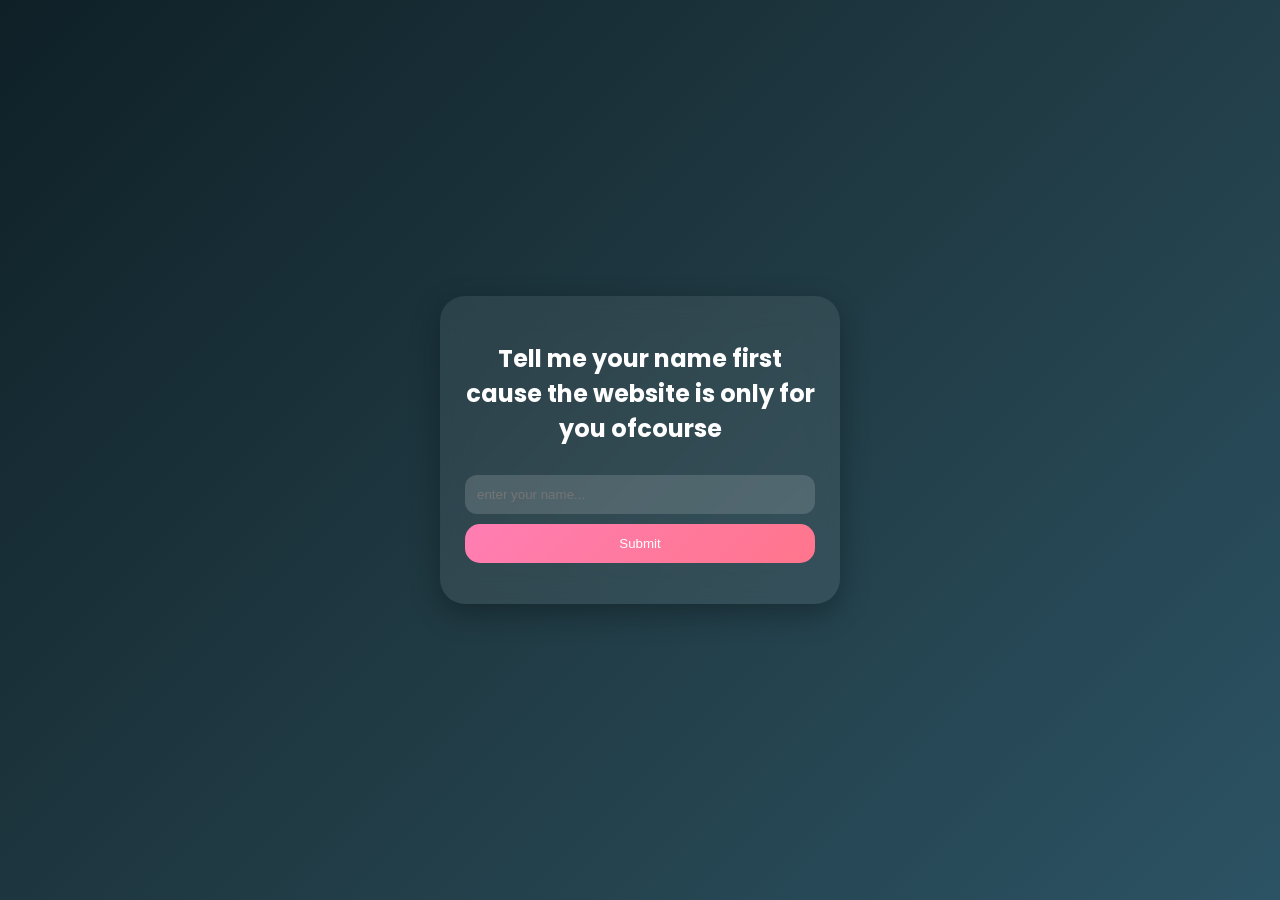
<file: index.html>
<!DOCTYPE html>
<html>
<head>
<meta name="viewport" content="width=device-width, initial-scale=1.0">
<link rel="stylesheet" href="style.css">
<link href="https://fonts.googleapis.com/css2?family=Poppins:wght@300;500;600&display=swap" rel="stylesheet">
</head>

<body class="center">
<div class="card">

<h2>Tell me your name first cause the website is only for you ofcourse</h2>

<input id="nameInput" placeholder="enter your name...">
<button onclick="checkName()">Submit</button>

<p id="msg"></p>

</div>

<script src="data.js"></script>

<script>
function checkName(){
 let name = document.getElementById("nameInput").value
              .toLowerCase()
              .trim();   // 🔥 THIS IS THE IMPORTANT PART

 saveName(name);

 if(name === "supriya"){
   document.getElementById("msg").innerText =
   "Ooh it's actually you welcome to my little website created for you";

   setTimeout(()=>location.href="home.html",1500);
 } else {
   document.getElementById("msg").innerText =
   "hmm… this place might not be for you 👀";
 }
}
</script>

</body>
</html>
</file>
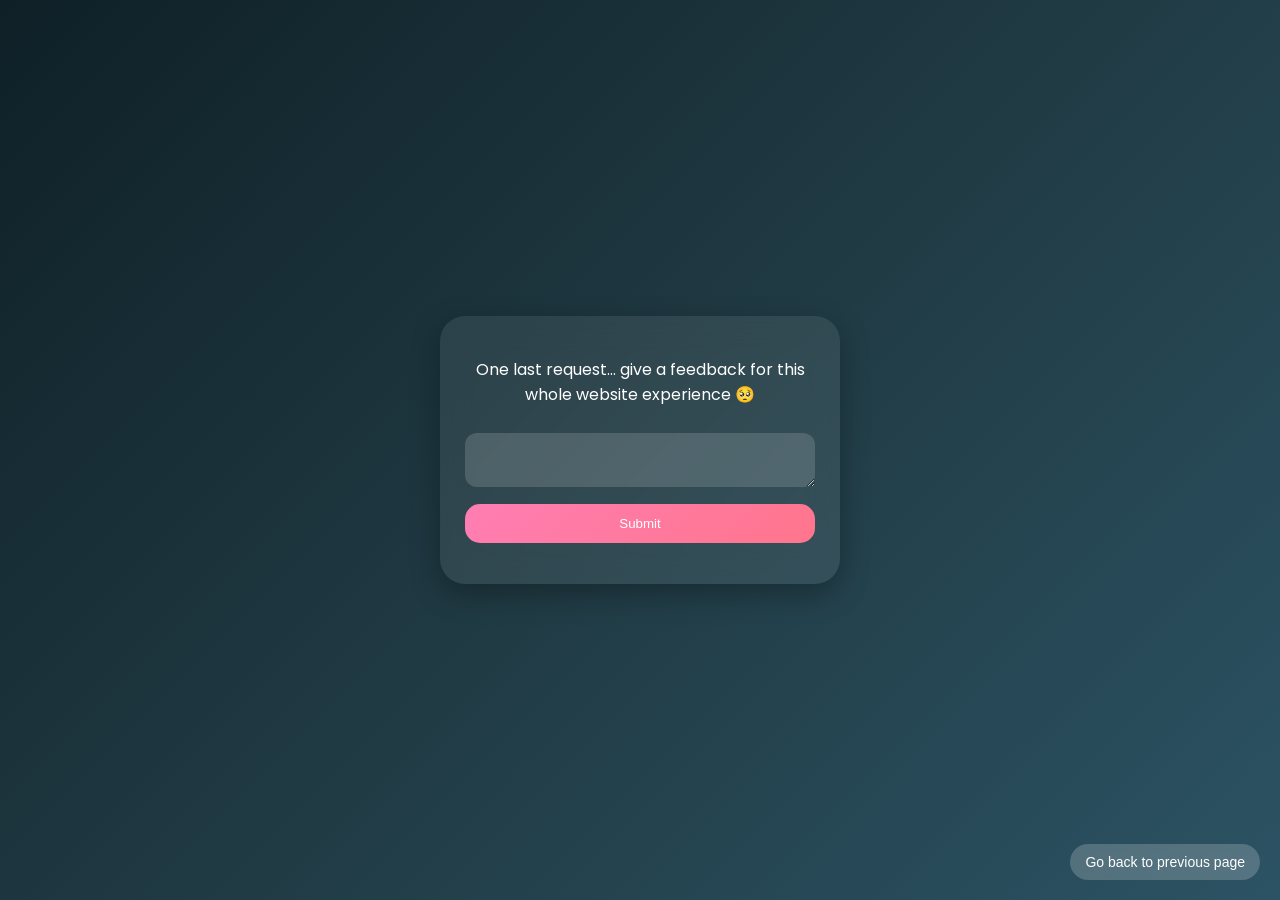
<file: feedback.html>
<!DOCTYPE html>
<html>
<head>
<meta name="viewport" content="width=device-width, initial-scale=1.0">
<link rel="stylesheet" href="style.css">
<link href="https://fonts.googleapis.com/css2?family=Poppins:wght@300;500;600&display=swap" rel="stylesheet">
</head>
 
<body class="center">
<div class="card">

<p>One last request… give a feedback for this whole website experience 🥺</p>

<textarea oninput="saveFeedback(this.value)"></textarea>

<button onclick="submitAll()">Submit</button>

<p id="msg"></p>

</div>

<button class="back" onclick="history.back()">Go back to previous page</button>

<script src="data.js"></script>

<script>
function submitAll(){
 sendData();
 document.getElementById("msg").innerText=
 "alright, thanks for your glamorous time for me 😊";
}
</script>
</body>
</html>
</file>
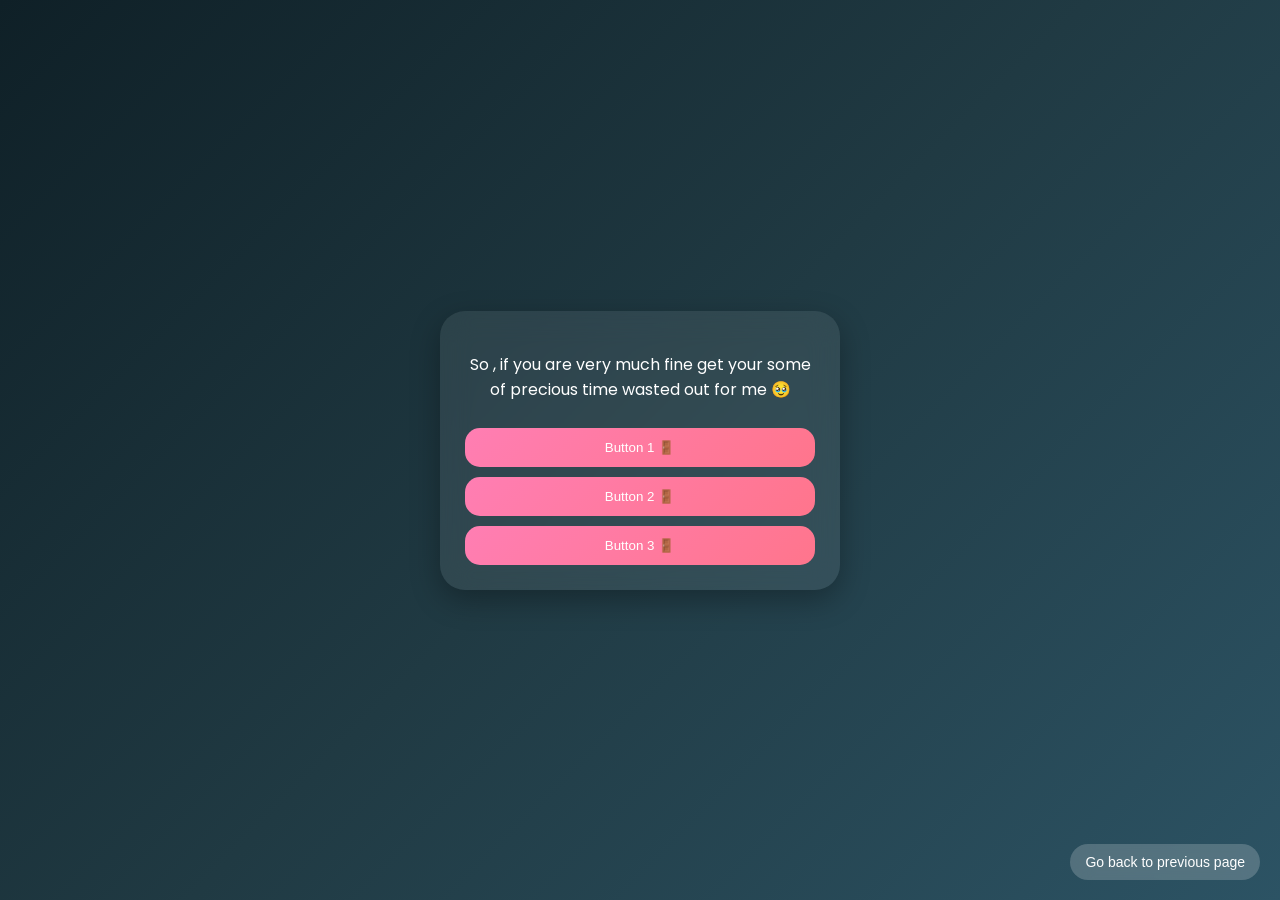
<file: fine.html>
<!DOCTYPE html>
<html>
<head>
<meta name="viewport" content="width=device-width, initial-scale=1.0">
<link rel="stylesheet" href="style.css">
<link href="https://fonts.googleapis.com/css2?family=Poppins:wght@300;500;600&display=swap" rel="stylesheet">
</head>

<body class="center">
<div class="card">

<p>So , if you are very much fine get your some of precious time wasted out for me 🥹</p>

<button onclick="location.href='traits.html'">Button 1 🚪</button>
<button onclick="location.href='images.html'">Button 2 🚪</button>
<button onclick="location.href='feedback.html'">Button 3 🚪</button>

</div>

<button class="back" onclick="history.back()">Go back to previous page</button>

<script src="data.js"></script>
</body>

</html>
</file>
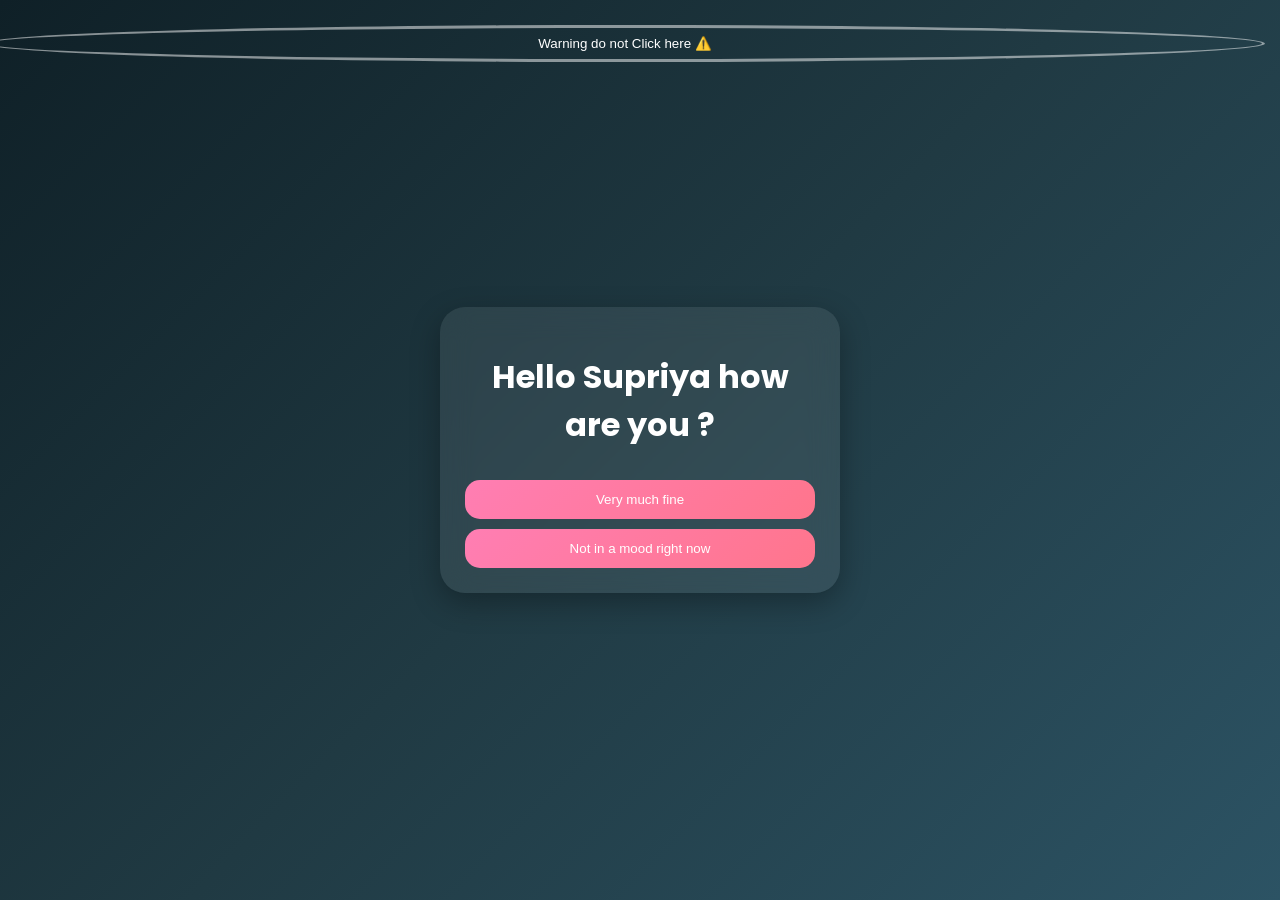
<file: home.html>
<head>
<meta name="viewport" content="width=device-width, initial-scale=1.0">
<link rel="stylesheet" href="style.css">
<link href="https://fonts.googleapis.com/css2?family=Poppins:wght@300;500;600&display=swap" rel="stylesheet">
</head>

<body class="center">

<button class="warning" onclick="location.href='warning.html'">Warning do not Click here ⚠️</button>

<div class="card">
<h1>Hello Supriya how are you ?</h1>

<button onclick="saveMood('fine'); location.href='fine.html'">Very much fine</button>
<button onclick="saveMood('not in mood'); location.href='mood.html'">Not in a mood right now</button>
</div>

<script src="data.js"></script>
</body>
</file>
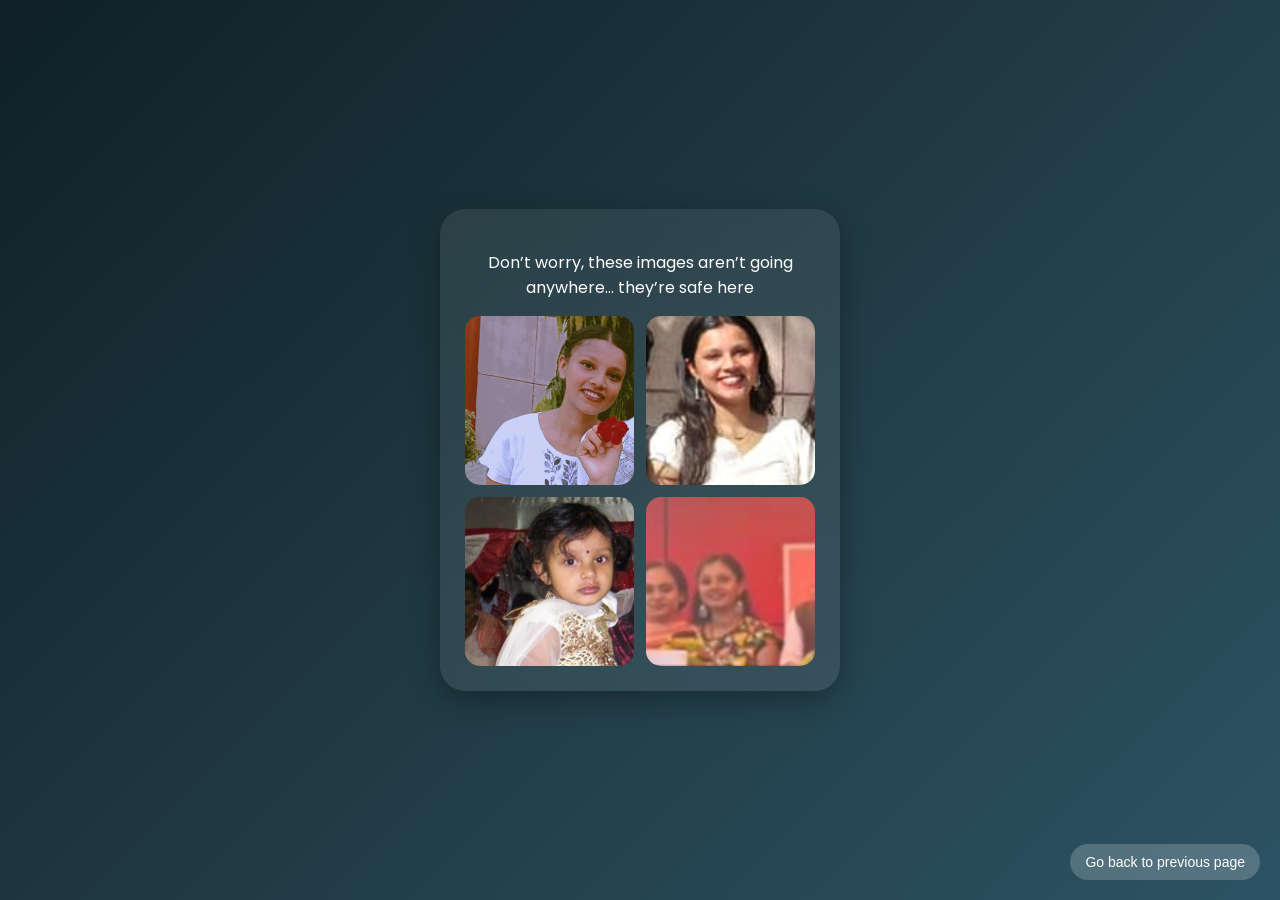
<file: images.html>
<!DOCTYPE html>
<html>
<head>
<meta name="viewport" content="width=device-width, initial-scale=1.0">
<link rel="stylesheet" href="style.css">
<link href="https://fonts.googleapis.com/css2?family=Poppins:wght@300;500;600&display=swap" rel="stylesheet">

<style>
.grid {
  display: grid;
  grid-template-columns: repeat(2, 1fr);
  gap: 12px;
}

.grid img {
  width: 100%;
  aspect-ratio: 1/1;
  object-fit: cover;
  border-radius: 15px;
  cursor: pointer;
  transition: all 0.35s ease;
}

/* hover effect */
.grid img:hover {
  transform: scale(1.06);
  box-shadow: 0 10px 25px rgba(255, 120, 150, 0.4);
}

/* smooth popup viewer */
.img-viewer {
  position: fixed;
  top: 0;
  left: 0;
  width: 100%;
  height: 100%;
  background: rgba(0,0,0,0);
  display: flex;
  align-items: center;
  justify-content: center;
  z-index: 999;
  opacity: 0;
  transition: all 0.3s ease;
}

.img-viewer.show {
  background: rgba(0,0,0,0.85);
  opacity: 1;
}

.img-popup {
  max-width: 85%;
  max-height: 85%;
  border-radius: 20px;
  transform: scale(0.8);
  transition: all 0.3s ease;
}

.img-viewer.show .img-popup {
  transform: scale(1);
}
</style>

</head>

<body class="center">

<div class="card">

<p>Don’t worry, these images aren’t going anywhere… they’re safe here</p>

<div class="grid">
  <img src="Image5.jpeg" onclick="openImg(this.src)">
  <img src="Image6.jpeg" onclick="openImg(this.src)">
  <img src="Image3.jpeg" onclick="openImg(this.src)">
  <img src="Image4.jpeg" onclick="openImg(this.src)">
</div>

</div>

<button class="back" onclick="history.back()">
Go back to previous page
</button>

<script src="data.js"></script>

<script>
function openImg(src){
  let viewer = document.createElement("div");
  viewer.className = "img-viewer";

  viewer.innerHTML = `
    <img src="${src}" class="img-popup">
  `;

  viewer.onclick = () => {
    viewer.classList.remove("show");
    setTimeout(() => document.body.removeChild(viewer), 300);
  };

  document.body.appendChild(viewer);

  setTimeout(() => viewer.classList.add("show"), 10);
}
</script>

</body>
</html>
</file>
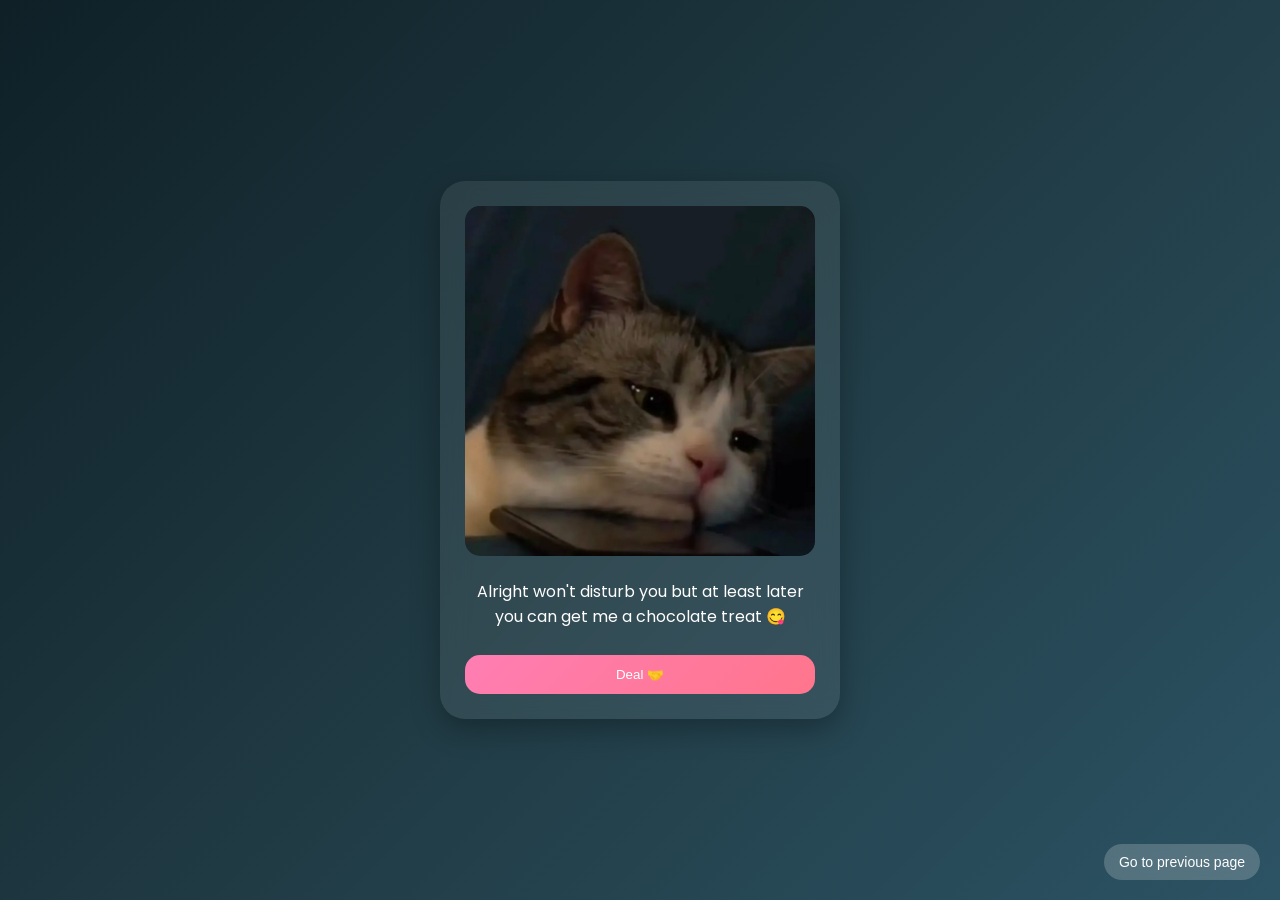
<file: mood.html>
<!DOCTYPE html>
<html>
<head>
<meta name="viewport" content="width=device-width, initial-scale=1.0">
<link rel="stylesheet" href="style.css">
<link href="https://fonts.googleapis.com/css2?family=Poppins:wght@300;500;600&display=swap" rel="stylesheet">
</head>

<body class="center">
<div class="card">
<img src="Deal.jpg">
<p>Alright won't disturb you but at least later you can get me a chocolate treat 😋</p>

<button onclick="deal(this)">Deal 🤝</button>
</div>

<button class="back" onclick="history.back()">Go to previous page</button>

<script src="data.js"></script>
<script>
function deal(btn){
 btn.innerText="No backing out now 😈";
 btn.disabled=true;
}
</script>
</body>
</html>
</file>
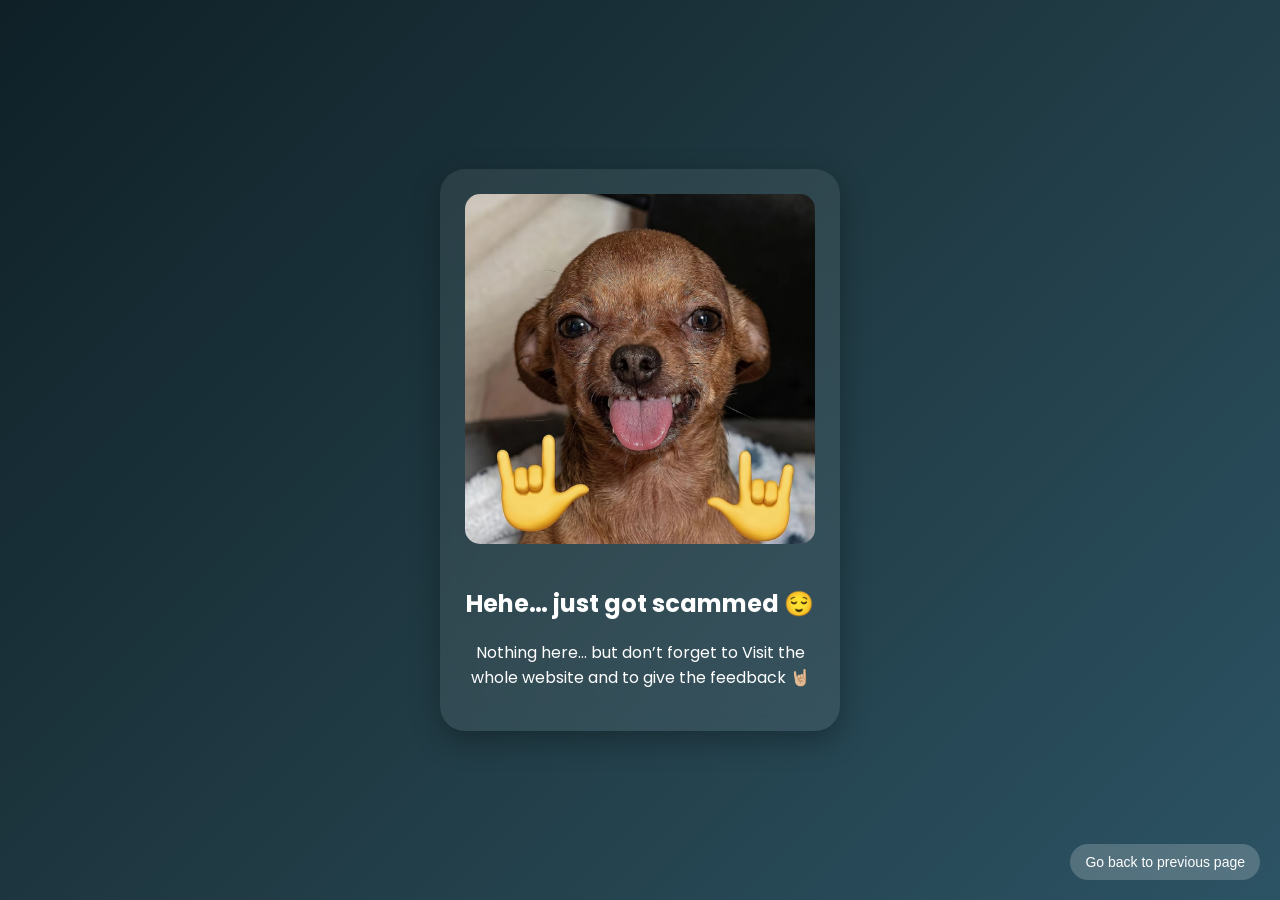
<file: prank.html>
<!DOCTYPE html>
<html>
<head>
<meta name="viewport" content="width=device-width, initial-scale=1.0">
<link rel="stylesheet" href="style.css">
<link href="https://fonts.googleapis.com/css2?family=Poppins:wght@300;500;600&display=swap" rel="stylesheet">
</head>

<body class="center">

<div class="card">

<img src="Dog.jpg" style="margin-bottom:15px;">

<h2>Hehe… just got scammed 😌</h2>

<p>Nothing here… but don’t forget to Visit the whole website and to give the feedback 🤘🏼</p>

</div>

<button class="back" onclick="history.back()">Go back to previous page</button>

<script src="data.js"></script>

</body>
</html>
</file>
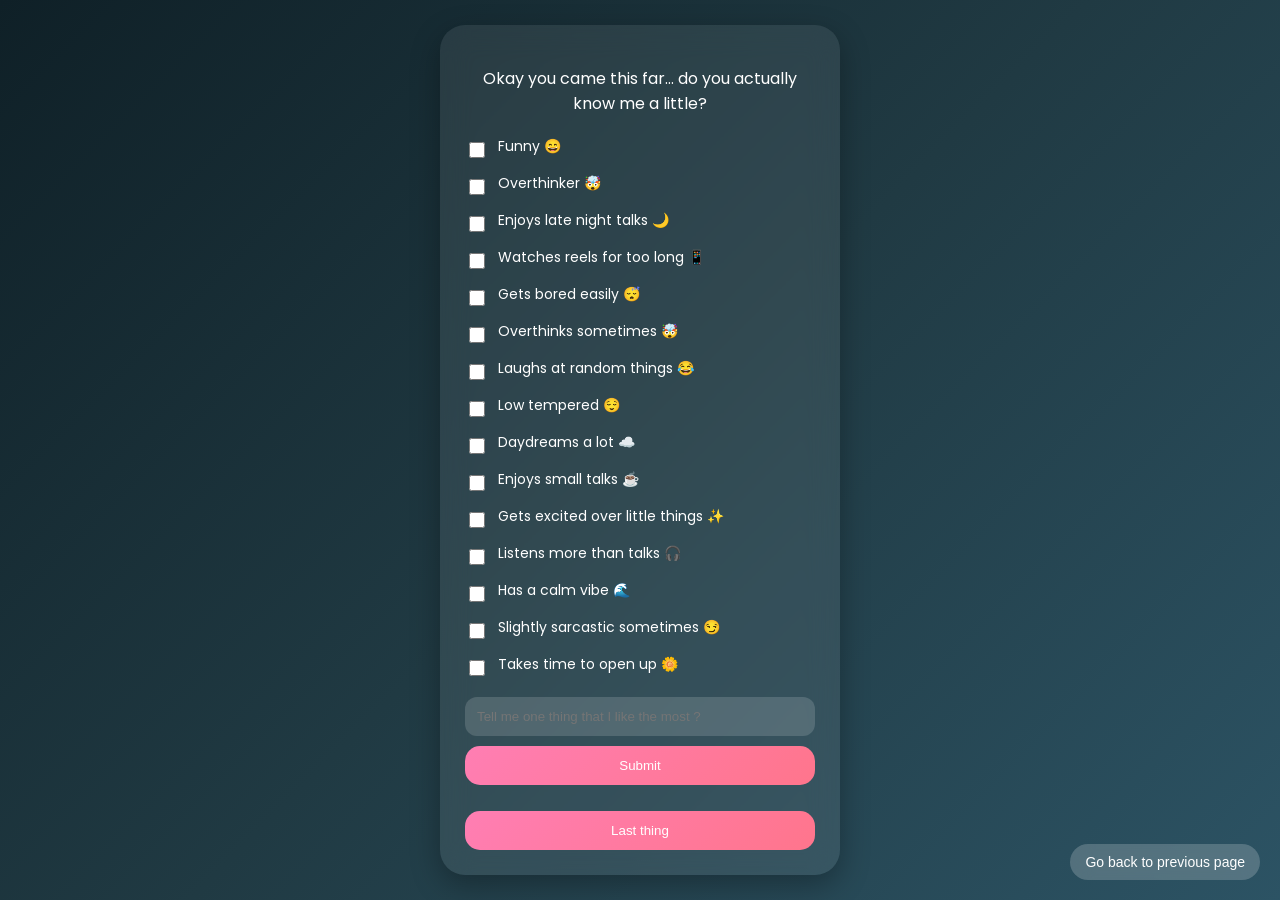
<file: traits.html>
<!DOCTYPE html>
<html>
<head>
<meta name="viewport" content="width=device-width, initial-scale=1.0">
<link rel="stylesheet" href="style.css">
<link href="https://fonts.googleapis.com/css2?family=Poppins:wght@300;500;600&display=swap" rel="stylesheet">
</head>

<body class="center">
<div class="card">

<p>Okay you came this far… do you actually know me a little?</p>

<label><input type="checkbox" onclick="toggleTrait('Funny')"> Funny 😄</label>
<label><input type="checkbox" onclick="toggleTrait('Overthinker')"> Overthinker 🤯</label>
<label><input type="checkbox" onclick="toggleTrait('Enjoys late night talks')"> Enjoys late night talks 🌙</label>
<label><input type="checkbox" onclick="toggleTrait('Watches reels for too long')"> Watches reels for too long 📱</label>
<label><input type="checkbox" onclick="toggleTrait('Gets bored easily')"> Gets bored easily 😴</label>
<label><input type="checkbox" onclick="toggleTrait('Overthinks sometimes')"> Overthinks sometimes 🤯</label>
<label><input type="checkbox" onclick="toggleTrait('Laughs at random things')"> Laughs at random things 😂</label>
<label><input type="checkbox" onclick="toggleTrait('Low tempered')"> Low tempered 😌</label>
<label><input type="checkbox" onclick="toggleTrait('Daydreams a lot')"> Daydreams a lot ☁️</label>
<label><input type="checkbox" onclick="toggleTrait('Enjoys small talks')"> Enjoys small talks ☕</label>
<label><input type="checkbox" onclick="toggleTrait('Gets excited over little things ✨')"> Gets excited over little things ✨</label>
<label><input type="checkbox" onclick="toggleTrait('Listens more than talks')"> Listens more than talks 🎧</label>
<label><input type="checkbox" onclick="toggleTrait('Has a calm vibe')"> Has a calm vibe 🌊</label>
<label><input type="checkbox" onclick="toggleTrait('Slightly sarcastic sometimes')"> Slightly sarcastic sometimes 😏</label>
<label><input type="checkbox" onclick="toggleTrait('Takes time to open up')"> Takes time to open up 🌼</label>

<input oninput="saveAnswer(this.value)" placeholder="Tell me one thing that I like the most ?">
<button onclick="msg()">Submit</button>

<p id="res"></p>

<button onclick="location.href='prank.html'">Last thing</button>

</div>

<button class="back" onclick="history.back()">Go back to previous page</button>

<script src="data.js"></script>
<script>
function msg(){
 document.getElementById("res").innerText="hmm… interesting answer 👀";
}
</script>
</body>
</html>
</file>
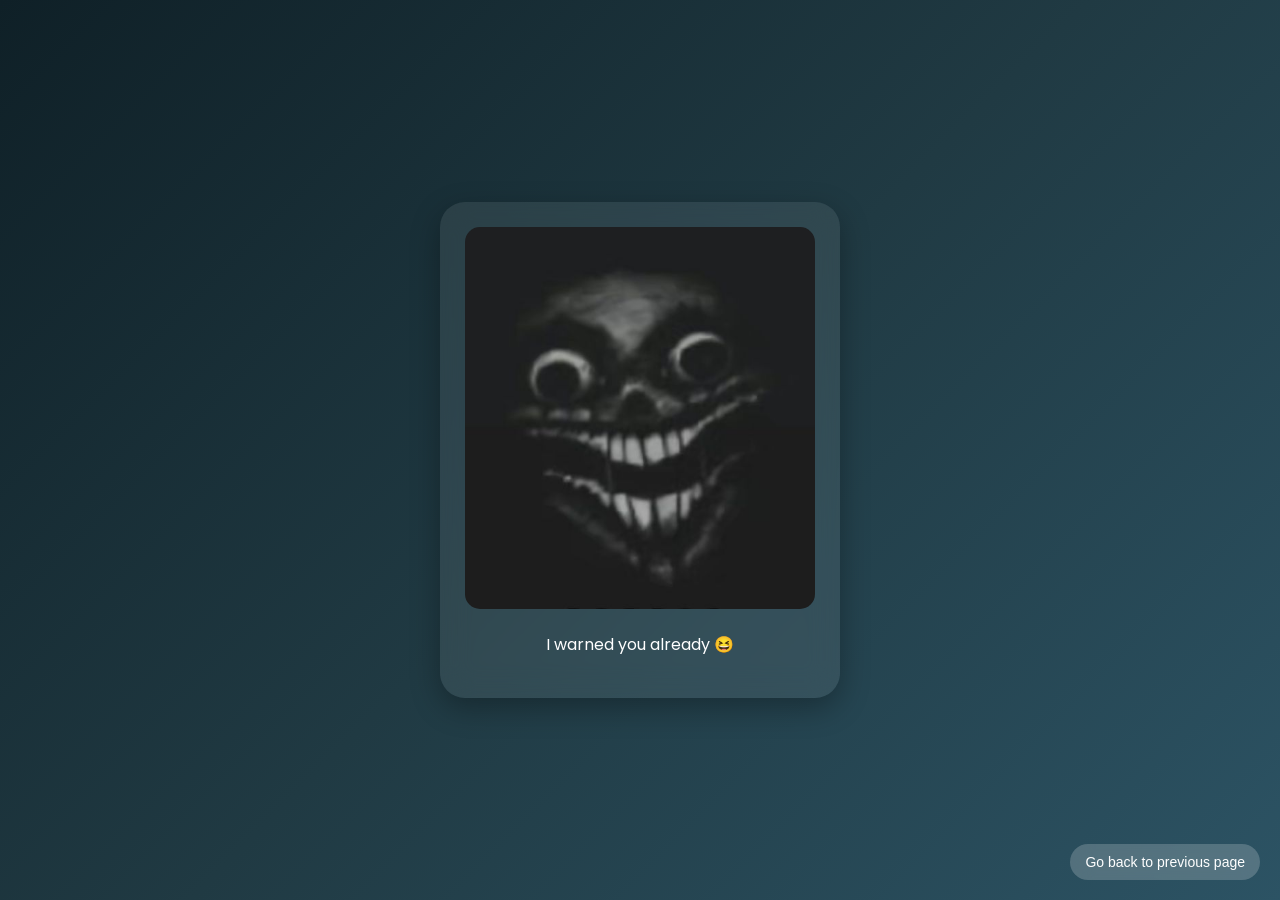
<file: warning.html>
<!DOCTYPE html>
<html>
<head>
<meta name="viewport" content="width=device-width, initial-scale=1.0">
<link rel="stylesheet" href="style.css">
<link href="https://fonts.googleapis.com/css2?family=Poppins:wght@300;500;600&display=swap" rel="stylesheet">
</head>

<body class="center">
<div class="card">
<img src="Funny.jpg">
<p>I warned you already 😆</p>
</div>

<button class="back" onclick="history.back()">Go back to previous page</button>

<script src="data.js"></script>
</body>
</html>
</file>
<file: style.css>
* { box-sizing: border-box; }

body {
  margin:0;
  font-family:'Poppins',sans-serif;
  background: linear-gradient(135deg,#0f2027,#203a43,#2c5364);
  color:white;
}

.center {
  display:flex;
  justify-content:center;
  align-items:center;
  min-height:100vh;
  padding:20px;
}

.card {
  background: rgba(255,255,255,0.08);
  padding:25px;
  border-radius:25px;
  backdrop-filter: blur(15px);
  width:100%;
  max-width:400px;
  text-align:center;
  box-shadow:0 10px 30px rgba(0,0,0,0.3);
  animation:fadeIn 0.6s ease;
}

button {
  width:100%;
  padding:12px;
  margin-top:10px;
  border:none;
  border-radius:15px;
  background:linear-gradient(135deg,#ff7eb3,#ff758c);
  color:white;
  cursor:pointer;
  transition:0.3s;
}

button:hover { transform:scale(1.05); }
button:active { transform:scale(0.97); }

input, textarea {
  width:100%;
  padding:12px;
  border:none;
  border-radius:12px;
  margin-top:10px;
  background:rgba(255,255,255,0.15);
  color:white;
}

.grid {
  display: grid;
  grid-template-columns: repeat(2, 1fr);
  gap: 12px;
}

.grid img {
  width: 100%;
  aspect-ratio: 1/1;
  object-fit: cover;
  border-radius: 15px;
  cursor: pointer;
  transition: all 0.35s ease;
}
img {
  width:100%;
  border-radius:15px;
}

.back {
  position: fixed;
  bottom: 20px;
  right: 20px;
  width: auto;
  padding: 10px 15px;
  border-radius: 20px;
  background: rgba(255,255,255,0.2);
  backdrop-filter: blur(10px);
  color: white;
  font-size: 14px;
}

.warning {
  position:fixed;
  top:15px;
  right:15px;
  border:3px solid rgba(255,255,255,0.5);
  border-radius:50%;
  padding:8px 12px;
  background:transparent;
}

@keyframes fadeIn {
  from {opacity:0; transform:translateY(20px);}
  to {opacity:1;}
}

label {
  display: flex;
  align-items: center;
  gap: 10px;
  margin: 8px 0;
  font-size: 14px;
}

input[type="checkbox"] {
  width: 16px;
  height: 16px;
  accent-color: #ff7eb3;
  cursor: pointer;
}

.img-viewer {
  position: fixed;
  top: 0;
  left: 0;
  width: 100%;
  height: 100%;
  background: rgba(0,0,0,0.0);
  display: flex;
  align-items: center;
  justify-content: center;
  z-index: 999;
  opacity: 0;
  transition: all 0.3s ease;
}

.img-viewer.show {
  background: rgba(0,0,0,0.8);
  opacity: 1;
}

.img-popup {
  max-width: 85%;
  border-radius: 20px;
  transform: scale(0.8);
  transition: all 0.3s ease;
}

.img-viewer.show .img-popup {
  transform: scale(1);
}
</file>
